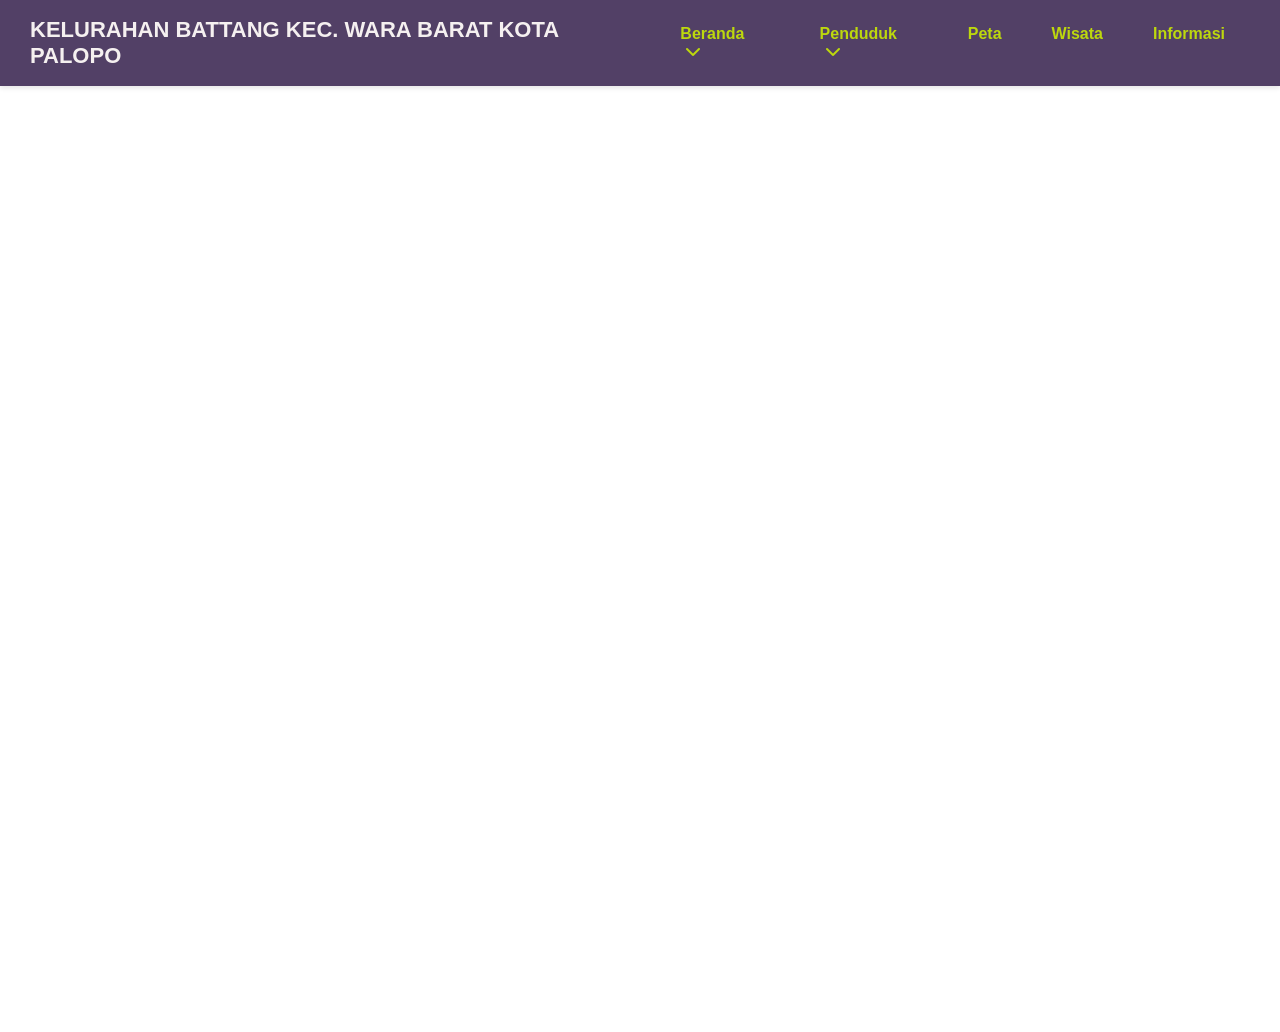
<file: index.html>
<!DOCTYPE html>
<html lang="id">
<head>
    <meta charset="UTF-8">
    <meta name="viewport" content="width=device-width, initial-scale=1.0">
    <title>Selamat datang di Kelurahan Battang</title>
    <link rel="stylesheet" href="https://cdnjs.cloudflare.com/ajax/libs/font-awesome/6.4.2/css/all.min.css">
    
    <!-- CSS langsung dalam tag <style> -->
    <style>
        * {
            margin: 0;
            padding: 0;
            box-sizing: border-box;
            font-family: Arial, sans-serif;
        }

        body {
            background-size: cover; 
            background-position: center;
            background-attachment: fixed;
            padding-top: 2px;
            margin: 0;
        }

        .navbar {
            display: flex;
            justify-content: space-between;
            align-items: center;
            background-color: rgba(32, 8, 57, 0.771);
            padding: 15px 30px;
            box-shadow: 0 2px 5px rgba(0, 0, 0, 0.1);
            backdrop-filter: blur(10px);
            position: fixed;
            width: 100%;
            top: 0;
            left: 0;
            z-index: 1000;
        }

        .logo {
            font-weight: bold;
            font-size: 22px;
            color: #f5f0f0;
        }

        .menu {
            list-style: none;
            display: flex;
        }

        .menu li {
            position: relative;
            margin: 0 15px;
        }

        .menu li a {
            text-decoration: none;
            color: rgb(189, 216, 13);
            font-size: 16px;
            font-weight: bold;
            padding: 10px;
            display: block;
        }

        .menu li a:hover {
            color: #09c4a5;
        }

        .dropdown i {
            margin-left: 5px;
        }

        .submenu {
            display: none;
            position: absolute;
            top: 40px;
            left: 0;
            background: rgb(211, 211, 207);
            box-shadow: 0px 4px 6px rgba(0, 0, 0, 0.1);
            width: 200px;
            border-radius: 5px;
        }

        .submenu li {
            width: 100%;
        }

        .submenu li a {
            padding: 10px;
            font-size: 14px;
            color: #aa1e1e;
        }

        .submenu li a:hover {
            background: #007bff;
            color: rgba(8, 4, 20, 0.97);
            width: 180px;
        }

        #webgis {
            width: 100vw;
            height: 100vh;
            border: none;
            position: fixed;
            top: 60px;
            left: 0;
            z-index: 999;
            display: block;
        }

        .hero, .content-area {
            margin: 0;
            padding: 0;
            background-color: transparent;
            z-index: 10;
        }
        #content {
    display: none;
    position: absolute; /* Menyesuaikan posisi agar berada di atas video */
    top: 80px; /* Jarak dari navbar */
    left: 50%;
    transform: translateX(-50%); /* Agar konten tetap di tengah */
    padding: 20px;
    background: rgba(255, 255, 255, 0.581);
    border-radius: 5px;
    min-height: 200px;
    width: 90%;
    max-width: 1300px;
    box-shadow: 0 4px 8px rgba(0, 0, 0, 0.2);
    z-index: 10; /* Pastikan di atas elemen lain */
    font-family:Arial, Helvetica, sans-serif; /* Ganti dengan font yang Anda inginkan */
    font-size: 16px; /* Ukuran font */
    line-height: 1.5; /* Jarak antar baris */
}

        .hero {
            background-color:transparent;
            padding: 20px;
            margin-top: 30px;
            border-radius: 8px;
        }

        header {
    position: relative;
    height: 100vh;
    color: white;
    text-align: center;
    display: flex;
    justify-content: center;
    align-items: center;
    margin-top: 60px; /* Tambahkan margin agar video turun */
}
        #background-video {
            position: fixed;
            top: 0;
            left: 0;
            width: 100%;
            height: 100%;
            object-fit: cover;
            z-index: -1;
        }
    </style>
</head>
<body>

    <!-- Navbar -->
    <nav class="navbar">
        <div class="logo">KELURAHAN BATTANG KEC. WARA BARAT KOTA PALOPO</div>
        <ul class="menu">
            <li class="dropdown">
                <a href="#">Beranda <i class="fa fa-chevron-down"></i></a>
                <ul class="submenu">
                    <li><a href="#" onclick="showContent('Profil')">Profil</a></li>
                    <li><a href="#" onclick="showContent('visiMisi')">Visi & Misi</a></li>
                    <li><a href="#" onclick="showContent('profilPejabat')">Profil Pejabat</a></li>
                    <li><a href="#" onclick="showContent('struktur')">Struktur Organisasi</a></li>
                </ul>
            </li>
            <li class="dropdown">
                <a href="#">Penduduk<i class="fa fa-chevron-down"></i></a>
                <ul class="submenu">
                    <li><a href="#" onclick="showContent('DataPenduduk')">Penduduk terkini</a></li>
                    <li><a href="#" onclick="showContent('Datapendudukagama')">Penduduk Berdasarkan Agama</a></li>
                    <li><a href="#" onclick="showContent('Datapendudukumur')">Penduduk Berdasarkan Umur</a></li>
                    <li><a href="#" onclick="showContent('Datapendudukstatus')">Penduduk Berdsarkan Satus Perkawinan</a></li>
                    <li><a href="#" onclick="showContent('Datapendudukpendidikan')">Penduduk Berdasarkan Tingkat Pendidikan</a></li>
                    <li><a href="#" onclick="showContent('Datapendududkpekerjaan')">Penduduk Berdasarkan Jenis Pekerjaan</a></li>
                </ul>
            </li>
            <li><a href="javascript:void(0);"id="showMap">Peta</a></li>
            <li><a href="#">Wisata</a></li>
            <li><a href="#">Informasi</a></li>
        </ul>
    </nav>

    <!-- Background Video -->
    <header>
        <video autoplay muted loop id="background-video">
            <source src="WhatsApp Video 2025-02-14 at 00.22.41.mp4" type="video/mp4">
            Your browser does not support the video tag.
        </video>
    </header>

    <!-- Konten utama dan iframe peta -->
    <section class="hero"></section>
    <div id="content" class="content-area"></div>

    <!-- iframe untuk WebGIS -->
    <iframe id="webgis" src="https://ardus11.github.io/Peta-Kelurahan-Battang/" style="display: none; border: none;"></iframe>

    <!-- Script untuk interaksi -->
    <script>
        // Fungsi untuk menampilkan konten berdasarkan menu yang diklik
        function showContent(type) {
            let contentDiv = document.getElementById("content");

            let contentData = {
                Profil: `<h2>Profil Kelurahan Battang</h2>
                          <p>Kelurahan Battang merupakan salah satu kelurahan yang terletak di kecamatan wara barat kota palopo,dengan luas wilayah 38.28 Km2  (sumber data : peta desa Indonesia tahun 2022,BIG) kelurahan ini merupakan daerah perbukitan dengan batas wilayah sebagai berikut :</p>
                          <ul>
                              <li>Batas Utara :</strong> Kelurahan Padang Lambe</li>
                              <li>Batas Selatan :</strong> Kecamatan Mungkajang,Kelurahan lebang</li>
                              <li>Batas Timur :</strong> Kecamatan Bara</li>
                              <li>Batas Barat :</strong> Kelurahan Battang Barat</li>
                          </ul>
                          <p>Secara astronomis kelurahan ini berada pada 2°56'31.56" LS - 3°00'28.54" LS dan 120°05'02.80" BT - 120°10'17.53" BT. Sebagai wilayah perbukitan kondisi lahan di kelurahan Battang didominasi oleh lahan perkebunan dengan jenis tanaman yang paling dominan yakni cengkeh dan tanaman buah seperti durian, langsat, rambutan dan jenis tanaman buah lainnya.</p>
                          <img src="Peta Topografi Battang.jpg" alt="Deskripsi Gambar" style="display: block; margin: 0 auto; width: 100%; max-width: 700px; margin-top: 20px;margin-bottom: 20px;">
                          <p>Wilayah ini sangat strategis karena merupakan jalan lintas utama dari Kota Palopo ke kabupaten Toraja,Toraja Utara, dan Enrekang hal ini kemudian dimanfaatkan oleh sebagian masyarakat untuk berjualan buah di beberapa titik di sepanjang jalan lintas tersebut.</p>
                          <img src="pedagang buah.jpg" alt="Deskripsi Gambar" style="display: block; margin: 0 auto; width: 100%; max-width: 600px; margin-top: 20px;margin-bottom: 20px;">`,  

                visiMisi: `<h2>Visi & Misi</h2><p>Visi: Menjadi kelurahan terbaik dalam pelayanan masyarakat.</p>`,
                profilPejabat:`<img src="Lurah Battang.jpeg" alt="Deskripsi Gambar" style="display: block; margin: 0 auto; width: 100%; max-width: 200px; margin-top: 20px;margin-bottom: 20px;">
                             <strong>Rahman,SE</strong> merupakan putra daerah dan juga putra daerah pertama yang menjabat Lurah di tempat kelahiran beliau sendiri, lahir pada tanggal </p>`,                    
                struktur: `<img src="Blue Minimalist Organizational Structural Poster.svg" alt="Deskripsi Gambar" style="display: block; margin: 0 auto; width: 100%; max-width: 1000px; margin-top: 20px;margin-bottom: 20px;">`,
                DataPenduduk: `<h2 style="text-align: center; margin-bottom: 20px;">Data Penduduk Kondisi Terkini Kelurahan Battang</h2> 
                               <iframe src="Tabel total.html"  
                               width="100%" height="800" frameborder="0" style="border: none; margin: 0 auto; display: block;" scrolling="no">`,
                Datapendudukagama: `<h2 style="text-align: center; margin-bottom: 20px;">Penduduk Berdasarkan Agama Kelurahan Battang</h2> 
                                    <iframe src="tabel agama.html"  
                                    width="100%" height="800" frameborder="0" style="border: none; margin: 0 auto; display: block;" scrolling="no">`,
                Datapendudukumur: `<h2 style="text-align: center; margin-bottom: 20px;">Penduduk Berdasarkan Umur Kelurahan Battang</h2> 
                                    <iframe src="Tabel umur.html"  
                                    width="100%" height="800" frameborder="0" style="border: none; margin: 0 auto; display: block;" scrolling="no">`,
                Datapendudukstatus: `<h2 style="text-align: center; margin-bottom: 20px;">Penduduk Berdasarkan Status Perkawinan Kelurahan Battang</h2> 
                                    <iframe src="tabel status nikah.html"  
                                    width="100%" height="800" frameborder="0" style="border: none; margin: 0 auto; display: block;" scrolling="no">`,
                Datapendudukpendidikan:`<h2 style="text-align: center; margin-bottom: 20px;">Penduduk Berdasarkan Tingkat Pendidikan Kelurahan Battang</h2> 
                                    <iframe src="tabel Pendidikan.html"  
                                    width="100%" height="800" frameborder="0" style="border: none; margin: 0 auto; display: block;" scrolling="no">`,
                Datapendududkpekerjaan:`<h2 style="text-align: center; margin-bottom: 20px;">Penduduk Berdasarkan Jenis Pekerjaan Kelurahan Battang</h2> 
                                    <iframe src="Tabel Pekerjaan.html"  
                                    width="100%" height="800" frameborder="0" style="border: none; margin: 0 auto; display: block;" scrolling="no">`,
                
            };

            contentDiv.innerHTML = contentData[type] || "<h2>Data Tidak Ditemukan</h2>";
            contentDiv.style.display = "block"; // Menampilkan konten
            document.getElementById("webgis").style.display = 'none'; // Menyembunyikan iframe WebGIS
        }

        // Menampilkan iframe WebGIS ketika menu "Maps" diklik
        document.getElementById('showMap').addEventListener('click', function(event) {
            event.preventDefault();
            var iframe = document.getElementById("webgis");
            iframe.style.display = (iframe.style.display === 'none' || iframe.style.display === '') ? 'block' : 'none';
            document.getElementById("content").style.display = 'none'; // Menyembunyikan konten lain
        });

        // Menampilkan dropdown saat mouse hover
document.querySelectorAll('.dropdown').forEach(function(dropdown) {
    dropdown.addEventListener('mouseenter', function() {
        this.querySelector('.submenu').style.display = 'block';
    });

    dropdown.addEventListener('mouseleave', function() {
        this.querySelector('.submenu').style.display = 'none';
    });
});

    </script>

</body>
</html>
</file>
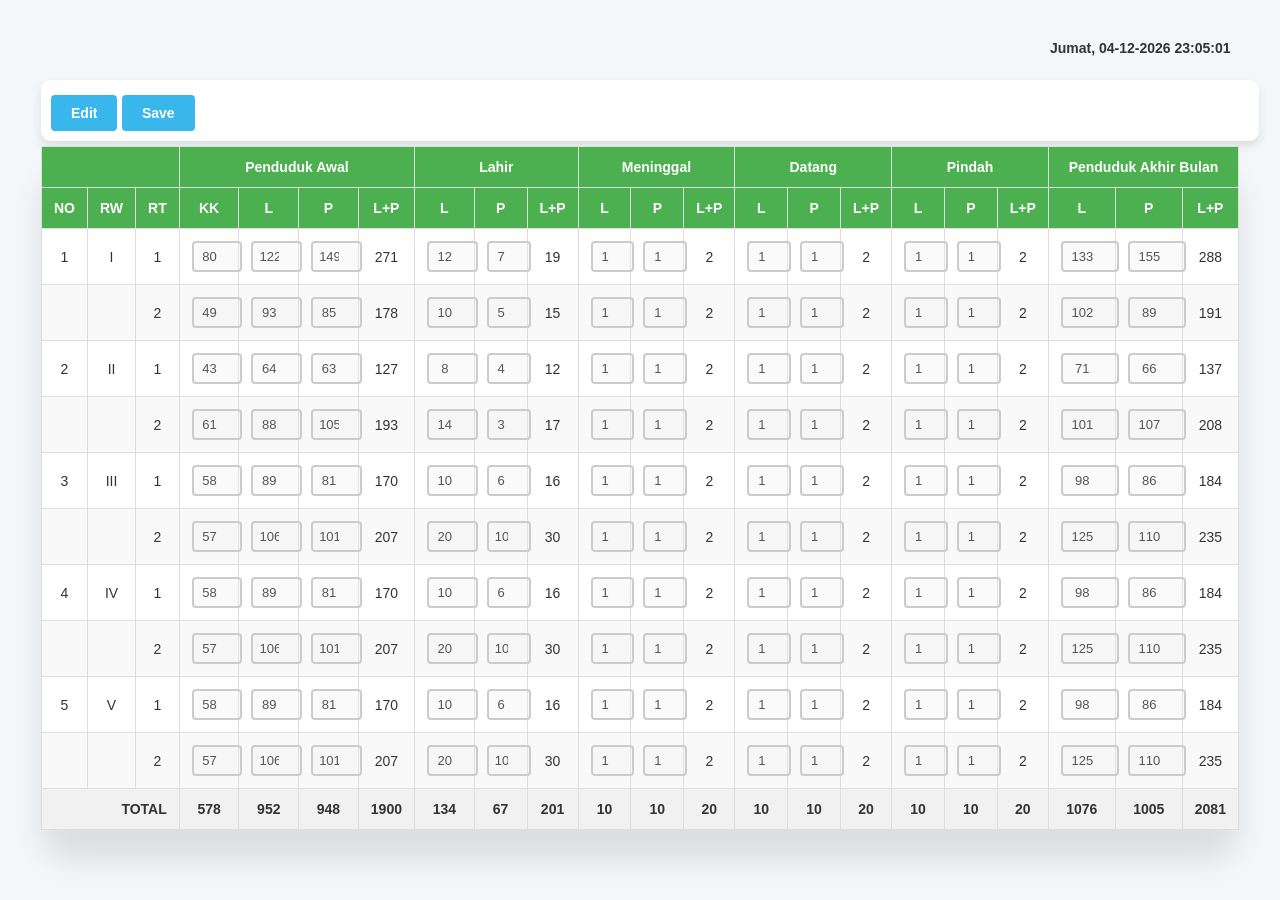
<file: Tabel total.html>
<!DOCTYPE html>
<html lang="en">
<head>
    <meta charset="UTF-8">
    <meta name="viewport" content="width=device-width, initial-scale=1.0">
    <title>Tabel Penduduk Kel. Battang</title>
    <style>
      body {
    font-family: 'Arial', sans-serif;
    background-color: #f4f7fa;
    display: flex;
    justify-content: center;
    align-items: center;
    height: 100vh;
    margin: 0;
}

.table-container {
    width: 100%;
    max-width: 1200px;
    margin: 20px auto;
    padding: 20px;
    background-color: #fff;
    border-radius: 20px;
    box-shadow: 0 5px 5px rgba(0, 0, 0, 0.1);
}

table {
    width: 100%;
    border-collapse: collapse;
    background-color: #ffffff;
    border-radius: 30px;
    box-shadow: 0 30px 30px rgba(0, 0, 0, 0.1);
    margin-top: 5px;
}

th, td {
    padding: 12px;
    text-align: center;
    font-size: 14px;
    border: 1px solid #ddd;
    color: #333;
}

th {
    background-color: #4CAF50;
    color: white;
    font-weight: bold;
}

td input[type="number"] {
    width: 100%;
    padding: 6px;
    border: 2px solid #ccc;
    border-radius: 4px;
    font-size: 13px;
    text-align: center;
    outline: none;
}

td input[type="number"]:focus {
    border-color: #4CAF50;
}

td input[type="number"]:hover {
    border-color: #45a049;
}

tr:nth-child(even) {
    background-color: #f9f9f9;
}

tr:hover {
    background-color: #f1f1f1;
}

tfoot td {
    background-color: #f1f1f1;
    font-weight: bold;
}

tfoot td[colspan="3"] {
    text-align: right;
}

.container {
    width: 100%;
    max-width: 1200px;
    margin: auto;
    padding: 1px;
    box-sizing: border-box;
}

.header-row {
    background-color: #f1f1f1;
    font-weight: bold;
}

.penduduk-awal {
    background-color: #4CAF50;
    color: white;
    font-weight: bold;
    font-size: 16px;
    text-align: center;
    padding: 10px 0;
}

.penduduk-awal td {
    background-color: #4CAF50;
    color: white;
    font-weight: bold;
    text-align: center;
}

.penduduk-awal td[colspan="3"] {
    text-align: center;
}
.save-btn, .edit-btn{
    background-color: #39b7ed;
    color: white;
    font-weight: bold;
    border: none;
    padding: 10px 20px;
    border-radius: 4px;
    cursor: pointer;
    font-size: 14px;
    margin-top: 5px; /* Jarak yang sangat dekat dengan tabel */
}

.save-btn:hover, .edit-btn:hover {
    background-color: #080606;
}

 #saveNotification {
                position: absolute;
                top: 50px;
                right: 890px;
                padding: 10px;
                color: rgb(9, 10, 9);
                border-radius: 10px;
                display: none;
            }

/* Penyesuaian posisi tombol Save */
.container {
    display: flex;
    flex-direction: column;
    align-items: flex-end;  /* Menyusun tombol Save di pojok kanan bawah */
    justify-content: flex-start;
}

.table-container {
    width: 100%;
    max-width: 1200px;
    margin: 10px auto;
    padding: 10px;
    background-color: #fff;
    border-radius: 10px;
    box-shadow: 0 5px 10px rgba(0, 0, 0, 0.1);
    margin-bottom: 0;  /* Menghapus margin bawah */
}

.save-container {
    text-align: right;
    margin-top: 10px;  /* Jarak tombol dengan tabel */
}
#datetime {
    position: fixed; /* Menggunakan fixed agar tetap di tempat meskipun halaman digulir */
    top: 40px; /* Menentukan jarak dari atas */
    left: 1050px; /* Menentukan jarak dari kiri */
    font-size: 14px;
    font-weight: bold;
    color: #333;
    z-index: 100; /* Agar berada di atas elemen lain */
}
    </style>
</head>
<body>
    <div id="datetime"></div>
    <div class="container">
        <div class="table-container">
            <button id="editButton" class="edit-btn">Edit</button>
            <button id="saveButton" class="save-btn">Save</button>
        </div>

        <div id="saveNotification" style="display:none;">Data berhasil disimpan!</div>

        <table id="table">
       <thead>
            <tr class="penduduk-awal">
                <td colspan="3"></td>
                <td colspan="4">Penduduk Awal</td>
                <td colspan="3">Lahir</td>
                <td colspan="3">Meninggal</td>
                <td colspan="3">Datang</td>
                <td colspan="3">Pindah</td>
                <td colspan="3">Penduduk Akhir Bulan</td>
            </tr>
            <tr>
                <th>NO</th>
                <th>RW</th>
                <th>RT</th>
                <th>KK</th>
                <th>L</th>
                <th>P</th>
                <th>L+P</th>
                <th>L</th>
                <th>P</th>
                <th>L+P</th>
                <th>L</th>
                <th>P</th>
                <th>L+P</th>
                <th>L</th>
                <th>P</th>
                <th>L+P</th>
                <th>L</th>
                <th>P</th>
                <th>L+P</th>
                <th>L</th>
                <th>P</th>
                <th>L+P</th>
            </tr>
        </thead>
        <tbody>
            <!-- Example Data for First Group -->
            <tr>
                <td>1</td>
                <td>I</td>
                <td>1</td>
                <td><input type="number" value="80" class="kk" onchange="updateSums()"></td>
                <td><input type="number" value="122" class="l" onchange="updateSums()"></td>
                <td><input type="number" value="149" class="p" onchange="updateSums()"></td>
                <td><span class="lplusp">271</span></td>
                <td><input type="number" value="12" class="lahirL" onchange="updateSums()"></td>
                <td><input type="number" value="7" class="lahirP" onchange="updateSums()"></td>
                <td><span class="lahirLPlusP">19</span></td>
                <td><input type="number" value="1" class="MeninggalL" onchange="updateSums()"></td>
                <td><input type="number" value="1" class="MeninggalP" onchange="updateSums()"></td>
                <td><span class="MeninggalLPlusP">2</span></td>
                <td><input type="number" value="1" class="DatangL" onchange="updateSums()"></td>
                <td><input type="number" value="1" class="DatangP" onchange="updateSums()"></td>
                <td><span class="DatangLPlusP">2</span></td>
                <td><input type="number" value="1" class="PindahL" onchange="updateSums()"></td>
                <td><input type="number" value="1" class="PindahP" onchange="updateSums()"></td>
                <td><span class="PindahLPlusP">2</span></td>
                <td><input type="number" value="0" class="PendudukAkhirL" readonly></td>
                <td><input type="number" value="0" class="PendudukAkhirP" readonly></td>
                <td><span class="PendudukAkhirLPlusP">2</span></td>
            </tr>
            <tr>
                <td></td>
                <td></td>
                <td>2</td>
                <td><input type="number" value="49" class="kk" onchange="updateSums()"></td>
                <td><input type="number" value="93" class="l" onchange="updateSums()"></td>
                <td><input type="number" value="85" class="p" onchange="updateSums()"></td>
                <td><span class="lplusp">178</span></td>
                <td><input type="number" value="10" class="lahirL" onchange="updateSums()"></td>
                <td><input type="number" value="5" class="lahirP" onchange="updateSums()"></td>
                <td><span class="lahirLPlusP">15</span></td>
                <td><input type="number" value="1" class="MeninggalL" onchange="updateSums()"></td>
                <td><input type="number" value="1" class="MeninggalP" onchange="updateSums()"></td>
                <td><span class="MeninggalLPlusP">2</span></td>
                <td><input type="number" value="1" class="DatangL" onchange="updateSums()"></td>
                <td><input type="number" value="1" class="DatangP" onchange="updateSums()"></td>
                <td><span class="DatangLPlusP">2</span></td>
                <td><input type="number" value="1" class="PindahL" onchange="updateSums()"></td>
                <td><input type="number" value="1" class="PindahP" onchange="updateSums()"></td>
                <td><span class="PindahLPlusP">2</span></td>
                <td><input type="number" value="0" class="PendudukAkhirL" readonly></td>
                <td><input type="number" value="0" class="PendudukAkhirP" readonly></td>
                <td><span class="PendudukAkhirLPlusP">2</span></td>
            </tr>
            <tr>
                <td>2</td>
                <td>II</td>
                <td>1</td>
                <td><input type="number" value="43" class="kk" onchange="updateSums()"></td>
                <td><input type="number" value="64" class="l" onchange="updateSums()"></td>
                <td><input type="number" value="63" class="p" onchange="updateSums()"></td>
                <td><span class="lplusp">127</span></td>
                <td><input type="number" value="8" class="lahirL" onchange="updateSums()"></td>
                <td><input type="number" value="4" class="lahirP" onchange="updateSums()"></td>
                <td><span class="lahirLPlusP">12</span></td>
                <td><input type="number" value="1" class="MeninggalL" onchange="updateSums()"></td>
                <td><input type="number" value="1" class="MeninggalP" onchange="updateSums()"></td>
                <td><span class="MeninggalLPlusP">2</span></td>
                <td><input type="number" value="1" class="DatangL" onchange="updateSums()"></td>
                <td><input type="number" value="1" class="DatangP" onchange="updateSums()"></td>
                <td><span class="DatangLPlusP">2</span></td>
                <td><input type="number" value="1" class="PindahL" onchange="updateSums()"></td>
                <td><input type="number" value="1" class="PindahP" onchange="updateSums()"></td>
                <td><span class="PindahLPlusP">2</span></td>
                <td><input type="number" value="0" class="PendudukAkhirL" readonly></td>
                <td><input type="number" value="0" class="PendudukAkhirP" readonly></td>
                <td><span class="PendudukAkhirLPlusP">2</span></td>
            </tr>
            <tr>
                <td></td>
                <td></td>
                <td>2</td>
                <td><input type="number" value="61" class="kk" onchange="updateSums()"></td>
                <td><input type="number" value="88" class="l" onchange="updateSums()"></td>
                <td><input type="number" value="105" class="p" onchange="updateSums()"></td>
                <td><span class="lplusp">193</span></td>
                <td><input type="number" value="14" class="lahirL" onchange="updateSums()"></td>
                <td><input type="number" value="3" class="lahirP" onchange="updateSums()"></td>
                <td><span class="lahirLPlusP">17</span></td>
                <td><input type="number" value="1" class="MeninggalL" onchange="updateSums()"></td>
                <td><input type="number" value="1" class="MeninggalP" onchange="updateSums()"></td>
                <td><span class="MeninggalLPlusP">2</span></td>
                <td><input type="number" value="1" class="DatangL" onchange="updateSums()"></td>
                <td><input type="number" value="1" class="DatangP" onchange="updateSums()"></td>
                <td><span class="DatangLPlusP">2</span></td>
                <td><input type="number" value="1" class="PindahL" onchange="updateSums()"></td>
                <td><input type="number" value="1" class="PindahP" onchange="updateSums()"></td>
                <td><span class="PindahLPlusP">2</span></td>
                <td><input type="number" value="0" class="PendudukAkhirL" readonly></td>
                <td><input type="number" value="0" class="PendudukAkhirP" readonly></td>
                <td><span class="PendudukAkhirLPlusP">2</span></td>
            </tr>
            <tr>
                <td>3</td>
                <td>III</td>
                <td>1</td>
                <td><input type="number" value="58" class="kk" onchange="updateSums()"></td>
                <td><input type="number" value="89" class="l" onchange="updateSums()"></td>
                <td><input type="number" value="81" class="p" onchange="updateSums()"></td>
                <td><span class="lplusp">170</span></td>
                <td><input type="number" value="10" class="lahirL" onchange="updateSums()"></td>
                <td><input type="number" value="6" class="lahirP" onchange="updateSums()"></td>
                <td><span class="lahirLPlusP">16</span></td>
                <td><input type="number" value="1" class="MeninggalL" onchange="updateSums()"></td>
                <td><input type="number" value="1" class="MeninggalP" onchange="updateSums()"></td>
                <td><span class="MeninggalLPlusP">2</span></td>
                <td><input type="number" value="1" class="DatangL" onchange="updateSums()"></td>
                <td><input type="number" value="1" class="DatangP" onchange="updateSums()"></td>
                <td><span class="DatangLPlusP">2</span></td>
                <td><input type="number" value="1" class="PindahL" onchange="updateSums()"></td>
                <td><input type="number" value="1" class="PindahP" onchange="updateSums()"></td>
                <td><span class="PindahLPlusP">2</span></td>
                <td><input type="number" value="0" class="PendudukAkhirL" readonly></td>
                <td><input type="number" value="0" class="PendudukAkhirP" readonly></td>
                <td><span class="PendudukAkhirLPlusP">2</span></td>
            </tr>
            <tr>
                <td></td>
                <td></td>
                <td>2</td>
                <td><input type="number" value="57" class="kk" onchange="updateSums()"></td>
                <td><input type="number" value="106" class="l" onchange="updateSums()"></td>
                <td><input type="number" value="101" class="p" onchange="updateSums()"></td>
                <td><span class="lplusp">207</span></td>
                <td><input type="number" value="20" class="lahirL" onchange="updateSums()"></td>
                <td><input type="number" value="10" class="lahirP" onchange="updateSums()"></td>
                <td><span class="lahirLPlusP">30</span></td>
                <td><input type="number" value="1" class="MeninggalL" onchange="updateSums()"></td>
                <td><input type="number" value="1" class="MeninggalP" onchange="updateSums()"></td>
                <td><span class="MeninggalLPlusP">2</span></td>
                <td><input type="number" value="1" class="DatangL" onchange="updateSums()"></td>
                <td><input type="number" value="1" class="DatangP" onchange="updateSums()"></td>
                <td><span class="DatangLPlusP">2</span></td>
                <td><input type="number" value="1" class="PindahL" onchange="updateSums()"></td>
                <td><input type="number" value="1" class="PindahP" onchange="updateSums()"></td>
                <td><span class="PindahLPlusP">2</span></td>
                <td><input type="number" value="0" class="PendudukAkhirL" readonly></td>
                <td><input type="number" value="0" class="PendudukAkhirP" readonly></td>
                <td><span class="PendudukAkhirLPlusP">2</span></td>
            </tr>
            <tr>
                <td>4</td>
                <td>IV</td>
                <td>1</td>
                <td><input type="number" value="58" class="kk" onchange="updateSums()"></td>
                <td><input type="number" value="89" class="l" onchange="updateSums()"></td>
                <td><input type="number" value="81" class="p" onchange="updateSums()"></td>
                <td><span class="lplusp">170</span></td>
                <td><input type="number" value="10" class="lahirL" onchange="updateSums()"></td>
                <td><input type="number" value="6" class="lahirP" onchange="updateSums()"></td>
                <td><span class="lahirLPlusP">16</span></td>
                <td><input type="number" value="1" class="MeninggalL" onchange="updateSums()"></td>
                <td><input type="number" value="1" class="MeninggalP" onchange="updateSums()"></td>
                <td><span class="MeninggalLPlusP">2</span></td>
                <td><input type="number" value="1" class="DatangL" onchange="updateSums()"></td>
                <td><input type="number" value="1" class="DatangP" onchange="updateSums()"></td>
                <td><span class="DatangLPlusP">2</span></td>
                <td><input type="number" value="1" class="PindahL" onchange="updateSums()"></td>
                <td><input type="number" value="1" class="PindahP" onchange="updateSums()"></td>
                <td><span class="PindahLPlusP">2</span></td>
                <td><input type="number" value="0" class="PendudukAkhirL" readonly></td>
                <td><input type="number" value="0" class="PendudukAkhirP" readonly></td>
                <td><span class="PendudukAkhirLPlusP">2</span></td>
            </tr>
            <tr>
                <td></td>
                <td></td>
                <td>2</td>
                <td><input type="number" value="57" class="kk" onchange="updateSums()"></td>
                <td><input type="number" value="106" class="l" onchange="updateSums()"></td>
                <td><input type="number" value="101" class="p" onchange="updateSums()"></td>
                <td><span class="lplusp">207</span></td>
                <td><input type="number" value="20" class="lahirL" onchange="updateSums()"></td>
                <td><input type="number" value="10" class="lahirP" onchange="updateSums()"></td>
                <td><span class="lahirLPlusP">30</span></td>
                <td><input type="number" value="1" class="MeninggalL" onchange="updateSums()"></td>
                <td><input type="number" value="1" class="MeninggalP" onchange="updateSums()"></td>
                <td><span class="MeninggalLPlusP">2</span></td>
                <td><input type="number" value="1" class="DatangL" onchange="updateSums()"></td>
                <td><input type="number" value="1" class="DatangP" onchange="updateSums()"></td>
                <td><span class="DatangLPlusP">2</span></td>
                <td><input type="number" value="1" class="PindahL" onchange="updateSums()"></td>
                <td><input type="number" value="1" class="PindahP" onchange="updateSums()"></td>
                <td><span class="PindahLPlusP">2</span></td>
                <td><input type="number" value="0" class="PendudukAkhirL" readonly></td>
                <td><input type="number" value="0" class="PendudukAkhirP" readonly></td>
                <td><span class="PendudukAkhirLPlusP">2</span></td>
            </tr>
            <tr>
                <td>5</td>
                <td>V</td>
                <td>1</td>
                <td><input type="number" value="58" class="kk" onchange="updateSums()"></td>
                <td><input type="number" value="89" class="l" onchange="updateSums()"></td>
                <td><input type="number" value="81" class="p" onchange="updateSums()"></td>
                <td><span class="lplusp">170</span></td>
                <td><input type="number" value="10" class="lahirL" onchange="updateSums()"></td>
                <td><input type="number" value="6" class="lahirP" onchange="updateSums()"></td>
                <td><span class="lahirLPlusP">16</span></td>
                <td><input type="number" value="1" class="MeninggalL" onchange="updateSums()"></td>
                <td><input type="number" value="1" class="MeninggalP" onchange="updateSums()"></td>
                <td><span class="MeninggalLPlusP">2</span></td>
                <td><input type="number" value="1" class="DatangL" onchange="updateSums()"></td>
                <td><input type="number" value="1" class="DatangP" onchange="updateSums()"></td>
                <td><span class="DatangLPlusP">2</span></td>
                <td><input type="number" value="1" class="PindahL" onchange="updateSums()"></td>
                <td><input type="number" value="1" class="PindahP" onchange="updateSums()"></td>
                <td><span class="PindahLPlusP">2</span></td>
                <td><input type="number" value="0" class="PendudukAkhirL" readonly></td>
                <td><input type="number" value="0" class="PendudukAkhirP" readonly></td>
                <td><span class="PendudukAkhirLPlusP">2</span></td>
            </tr>
            <tr>
                <td></td>
                <td></td>
                <td>2</td>
                <td><input type="number" value="57" class="kk" onchange="updateSums()"></td>
                <td><input type="number" value="106" class="l" onchange="updateSums()"></td>
                <td><input type="number" value="101" class="p" onchange="updateSums()"></td>
                <td><span class="lplusp">207</span></td>
                <td><input type="number" value="20" class="lahirL" onchange="updateSums()"></td>
                <td><input type="number" value="10" class="lahirP" onchange="updateSums()"></td>
                <td><span class="lahirLPlusP">30</span></td>
                <td><input type="number" value="1" class="MeninggalL" onchange="updateSums()"></td>
                <td><input type="number" value="1" class="MeninggalP" onchange="updateSums()"></td>
                <td><span class="MeninggalLPlusP">2</span></td>
                <td><input type="number" value="1" class="DatangL" onchange="updateSums()"></td>
                <td><input type="number" value="1" class="DatangP" onchange="updateSums()"></td>
                <td><span class="DatangLPlusP">2</span></td>
                <td><input type="number" value="1" class="PindahL" onchange="updateSums()"></td>
                <td><input type="number" value="1" class="PindahP" onchange="updateSums()"></td>
                <td><span class="PindahLPlusP">2</span></td>
                <td><input type="number" value="0" class="PendudukAkhirL" readonly></td>
                <td><input type="number" value="0" class="PendudukAkhirP" readonly></td>
                <td><span class="PendudukAkhirLPlusP">2</span></td>
            </tr>
        </tbody>
        <tfoot>
            <tr>
                <td colspan="3">TOTAL</td>
                <td id="totalKK">531</td>
                <td id="totalL">892</td>
                <td id="totalP">886</td>
                <td id="totalLPlusP">1778</td>
                <td id="totalLahirL">64</td>
                <td id="totalLahirP">26</td>
                <td id="totalLahirLPlusP">90</td>
                <td id="totalMeninggalL">64</td>
                <td id="totalMeninggalP">26</td>
                <td id="totalMeninggalLPlusP">90</td>
                <td id="totalDatangL">64</td>
                <td id="totalDatangP">26</td>
                <td id="totalDatangLPlusP">90</td>
                <td id="totalPindahL">64</td>
                <td id="totalPindahP">26</td>
                <td id="totalPindahLPlusP">90</td>
                <td id="totalPendudukAkhirL">64</td>
                <td id="totalPendudukAkhirP">26</td>
                <td id="totalPendudukAkhirLPlusP">90</td>
            </tr>
        </tfoot>
    </table>
    </div>
    <script>
    function updateSums() {
        const rows = document.querySelectorAll("tbody tr");
        let totalKK = 0, totalL = 0, totalP = 0, totalLPlusP = 0;
        let totalLahirL = 0, totalLahirP = 0, totalLahirLPlusP = 0;
        let totalMeninggalL = 0, totalMeninggalP = 0, totalMeninggalLPlusP = 0;
        let totalDatangL = 0, totalDatangP = 0, totalDatangLPlusP = 0;
        let totalPindahL = 0, totalPindahP = 0, totalPindahLPlusP = 0;
        let totalPendudukAkhirL = 0, totalPendudukAkhirP = 0, totalPendudukAkhirLPlusP = 0;


        rows.forEach(row => {
            const kk = row.querySelector(".kk");
            const l = row.querySelector(".l");
            const p = row.querySelector(".p");
            const lplusp = row.querySelector(".lplusp");

            const lahirL = row.querySelector(".lahirL");
            const lahirP = row.querySelector(".lahirP");
            const lahirLPlusP = row.querySelector(".lahirLPlusP");

            const MeninggalL = row.querySelector(".MeninggalL");
            const MeninggalP = row.querySelector(".MeninggalP");
            const MeninggalLPlusP = row.querySelector(".MeninggalLPlusP");

            const DatangL = row.querySelector(".DatangL");
            const DatangP = row.querySelector(".DatangP");
            const DatangLPlusP = row.querySelector(".DatangLPlusP");

            const PindahL = row.querySelector(".PindahL");
            const PindahP = row.querySelector(".PindahP");
            const PindahLPlusP = row.querySelector(".PindahLPlusP");

            

            // Penduduk Awal Calculation (L+P)
            const kkValue = parseInt(kk.value) || 0;
            const lValue = parseInt(l.value) || 0;
            const pValue = parseInt(p.value) || 0;
            lplusp.textContent = lValue + pValue;

            totalKK += kkValue;
            totalL += lValue;
            totalP += pValue;
            totalLPlusP += lValue + pValue;

            // Lahir Calculation (L+P)
            const lahirLValue = parseInt(lahirL.value) || 0;
            const lahirPValue = parseInt(lahirP.value) || 0;
            lahirLPlusP.textContent = lahirLValue + lahirPValue;

            totalLahirL += lahirLValue;
            totalLahirP += lahirPValue;
            totalLahirLPlusP += lahirLValue + lahirPValue;

            // Meninggal Calculation (L+P)
            const MeninggalLValue = parseInt(MeninggalL.value) || 0;
            const MeninggalPValue = parseInt(MeninggalP.value) || 0;
            MeninggalLPlusP.textContent = MeninggalLValue + MeninggalPValue;

            totalMeninggalL += MeninggalLValue;
            totalMeninggalP += MeninggalPValue;
            totalMeninggalLPlusP += MeninggalLValue + MeninggalPValue;

            // Datang Calculation (L+P)
            const DatangLValue = parseInt(DatangL.value) || 0;
            const DatangPValue = parseInt(DatangP.value) || 0;
            DatangLPlusP.textContent = DatangLValue + DatangPValue;

            totalDatangL += DatangLValue;
            totalDatangP += DatangPValue;
            totalDatangLPlusP += DatangLValue + DatangPValue;

             // Pindah Calculation (L+P)
            const PindahLValue = parseInt(PindahL.value) || 0;
            const PindahPValue = parseInt(PindahP.value) || 0;
            PindahLPlusP.textContent = PindahLValue + PindahPValue;

            totalPindahL += PindahLValue;
            totalPindahP += PindahPValue;
            totalPindahLPlusP += PindahLValue + PindahPValue;

            // Penduduk Akhir Bulan Calculation
            const L_akhir = lValue + lahirLValue - MeninggalLValue + DatangLValue - PindahLValue;
            const P_akhir = pValue + lahirPValue - MeninggalPValue + DatangPValue - PindahPValue;
            row.querySelector(".PendudukAkhirL").value = L_akhir;
            row.querySelector(".PendudukAkhirP").value = P_akhir;
            row.querySelector(".PendudukAkhirLPlusP").textContent = L_akhir + P_akhir;

            totalPendudukAkhirL += L_akhir;
            totalPendudukAkhirP += P_akhir;
            totalPendudukAkhirLPlusP += L_akhir + P_akhir;
        });

        // Update totals for Penduduk Awal
        document.getElementById("totalKK").textContent = totalKK;
        document.getElementById("totalL").textContent = totalL;
        document.getElementById("totalP").textContent = totalP;
        document.getElementById("totalLPlusP").textContent = totalLPlusP;

        // Update totals for Lahir
        document.getElementById("totalLahirL").textContent = totalLahirL;
        document.getElementById("totalLahirP").textContent = totalLahirP;
        document.getElementById("totalLahirLPlusP").textContent = totalLahirLPlusP;

        // Update totals for Meninggal
        document.getElementById("totalMeninggalL").textContent = totalMeninggalL;
        document.getElementById("totalMeninggalP").textContent = totalMeninggalP;
        document.getElementById("totalMeninggalLPlusP").textContent = totalMeninggalLPlusP;

        // Update totals for Datang
        document.getElementById("totalDatangL").textContent = totalDatangL;
        document.getElementById("totalDatangP").textContent = totalDatangP;
        document.getElementById("totalDatangLPlusP").textContent = totalDatangLPlusP;

        // Update totals for Pindah
        document.getElementById("totalPindahL").textContent = totalPindahL;
        document.getElementById("totalPindahP").textContent = totalPindahP;
        document.getElementById("totalPindahLPlusP").textContent = totalPindahLPlusP;

        // Update totals for Penduduk Akhir Bulan
        document.getElementById("totalPendudukAkhirL").textContent = totalPendudukAkhirL;
        document.getElementById("totalPendudukAkhirP").textContent = totalPendudukAkhirP;
        document.getElementById("totalPendudukAkhirLPlusP").textContent = totalPendudukAkhirLPlusP;
    }

   function updateDateTime() {
            const now = new Date();
            const day = now.getDate().toString().padStart(2, '0');
            const month = (now.getMonth() + 1).toString().padStart(2, '0');
            const year = now.getFullYear();
            const hour = now.getHours().toString().padStart(2, '0');
            const minute = now.getMinutes().toString().padStart(2, '0');
            const second = now.getSeconds().toString().padStart(2, '0');

            const daysOfWeek = ["Minggu", "Senin", "Selasa", "Rabu", "Kamis", "Jumat", "Sabtu"];
            const dayOfWeek = daysOfWeek[now.getDay()];

            const formattedDate = `${dayOfWeek}, ${day}-${month}-${year} ${hour}:${minute}:${second}`;
            
            document.getElementById('datetime').innerText = formattedDate;
        }

    // Gabungkan semua inisialisasi di window.onload
    window.onload = function() {
        // Mengambil dan mengisi data dari localStorage
        const rows = document.querySelectorAll("tbody tr");

        rows.forEach((row, rowIndex) => {
            const kk = row.querySelector(".kk");
            const l = row.querySelector(".l");
            const p = row.querySelector(".p");
            
            // Mengambil nilai dari localStorage, jika ada
            kk.value = localStorage.getItem(`kk_${rowIndex}`) || kk.value;
            l.value = localStorage.getItem(`l_${rowIndex}`) || l.value;
            p.value = localStorage.getItem(`p_${rowIndex}`) || p.value;
            
            // Mengambil data lainnya dari localStorage
            const lahirL = row.querySelector(".lahirL");
            const lahirP = row.querySelector(".lahirP");
            const MeninggalL = row.querySelector(".MeninggalL");
            const MeninggalP = row.querySelector(".MeninggalP");
            const DatangL = row.querySelector(".DatangL");
            const DatangP = row.querySelector(".DatangP");
            const PindahL = row.querySelector(".PindahL");
            const PindahP = row.querySelector(".PindahP");

            // Memuat data dari localStorage
            lahirL.value = localStorage.getItem(`lahirL_${rowIndex}`) || lahirL.value;
            lahirP.value = localStorage.getItem(`lahirP_${rowIndex}`) || lahirP.value;
            MeninggalL.value = localStorage.getItem(`MeninggalL_${rowIndex}`) || MeninggalL.value;
            MeninggalP.value = localStorage.getItem(`MeninggalP_${rowIndex}`) || MeninggalP.value;
            DatangL.value = localStorage.getItem(`DatangL_${rowIndex}`) || DatangL.value;
            DatangP.value = localStorage.getItem(`DatangP_${rowIndex}`) || DatangP.value;
            PindahL.value = localStorage.getItem(`PindahL_${rowIndex}`) || PindahL.value;
            PindahP.value = localStorage.getItem(`PindahP_${rowIndex}`) || PindahP.value;
        });

        // Panggil fungsi updateSums setelah data dimuat
        updateSums();
        // Update waktu dan tanggal
        updateDateTime();
        setInterval(updateDateTime, 1000);  // Memperbarui waktu setiap detik
        // Nonaktifkan edit mode secara default
        toggleEditMode(false);
    };

    // Fungsi Save Button untuk menyimpan data ke localStorage
    document.getElementById("saveButton").addEventListener("click", function() {
        if (isEditMode) {
            const rows = document.querySelectorAll("tbody tr");

            // Menyimpan data setiap baris ke localStorage
            rows.forEach((row, rowIndex) => {
                const kk = row.querySelector(".kk");
                const l = row.querySelector(".l");
                const p = row.querySelector(".p");

                // Menyimpan input ke localStorage berdasarkan index baris
                localStorage.setItem(`kk_${rowIndex}`, kk.value);
                localStorage.setItem(`l_${rowIndex}`, l.value);
                localStorage.setItem(`p_${rowIndex}`, p.value);

                // Menyimpan data lain (misalnya lahir, meninggal, datang, pindah)
                const lahirL = row.querySelector(".lahirL");
                const lahirP = row.querySelector(".lahirP");
                const MeninggalL = row.querySelector(".MeninggalL");
                const MeninggalP = row.querySelector(".MeninggalP");
                const DatangL = row.querySelector(".DatangL");
                const DatangP = row.querySelector(".DatangP");
                const PindahL = row.querySelector(".PindahL");
                const PindahP = row.querySelector(".PindahP");

                localStorage.setItem(`lahirL_${rowIndex}`, lahirL.value);
                localStorage.setItem(`lahirP_${rowIndex}`, lahirP.value);
                localStorage.setItem(`MeninggalL_${rowIndex}`, MeninggalL.value);
                localStorage.setItem(`MeninggalP_${rowIndex}`, MeninggalP.value);
                localStorage.setItem(`DatangL_${rowIndex}`, DatangL.value);
                localStorage.setItem(`DatangP_${rowIndex}`, DatangP.value);
                localStorage.setItem(`PindahL_${rowIndex}`, PindahL.value);
                localStorage.setItem(`PindahP_${rowIndex}`, PindahP.value);
            });

            // Menampilkan pemberitahuan bahwa data telah disimpan
            const saveNotification = document.getElementById("saveNotification");
            saveNotification.style.display = "block";

            // Menyembunyikan pemberitahuan setelah 3 detik
            setTimeout(() => {
                saveNotification.style.display = "none";
            }, 3000);
        } else {
            alert("Anda harus mengaktifkan mode edit terlebih dahulu.");
        }
    });

    let isEditMode = false;  // Menandakan apakah mode edit aktif atau tidak

    // Fungsi untuk mengaktifkan atau menonaktifkan mode edit
    function toggleEditMode(enable) {
        const inputs = document.querySelectorAll('input[type="number"]');
        inputs.forEach(input => {
            input.disabled = !enable;  // Mengaktifkan atau menonaktifkan input
        });
        isEditMode = enable;
    }

    // Fungsi untuk prompt password dan aktifkan edit
    document.getElementById("editButton").addEventListener("click", function() {
        const password = prompt("Masukkan password untuk mengedit data:");
        const correctPassword = "adminbtg123"; // Ganti dengan password yang diinginkan
        if (password === correctPassword) {
            toggleEditMode(true);  // Mengaktifkan mode edit jika password benar
            alert("Mode edit aktif. Anda dapat mengubah data.");
        } else {
            alert("Password salah. Mode edit tidak aktif.");  // Jika password salah
        }
    });
    </script>
</body>
</html>
</file>
